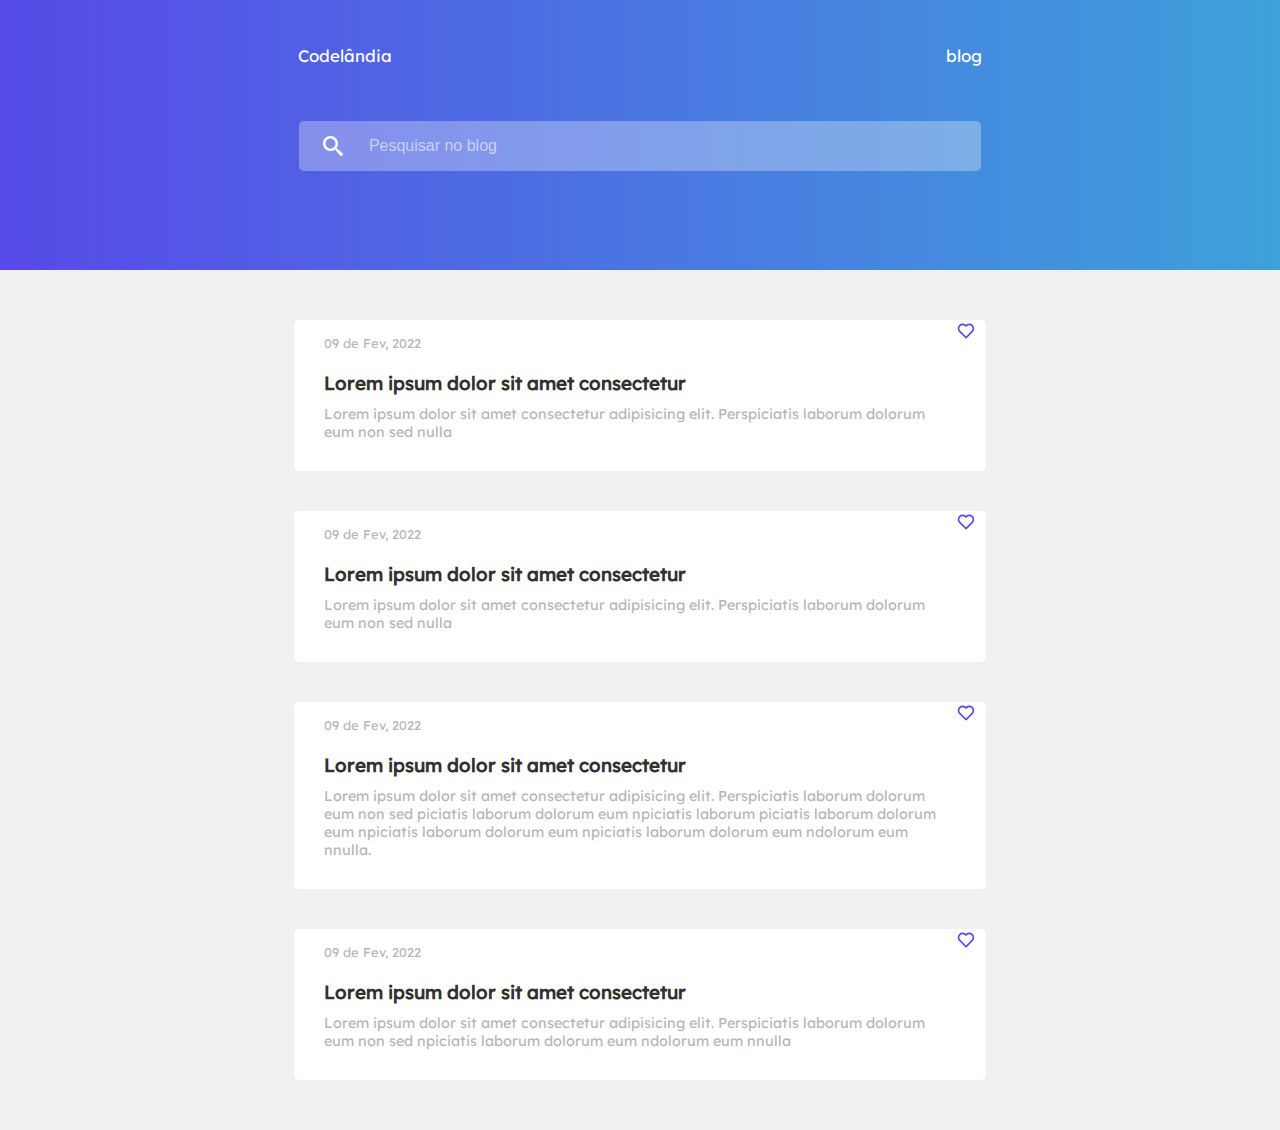
<file: desafio1/index.html>
<!DOCTYPE html>
<html lang="pt-br">

<head>
    <meta charset="UTF-8">
    <meta http-equiv="X-UA-Compatible" content="IE=edge">
    <meta name="viewport" content="width=device-width, initial-scale=1.0">
    <link rel="stylesheet" href="estilos/style.css">
    <link rel="stylesheet" href="estilos/variaveis.css">
    <title>Desafio01-Codelândia</title>
</head>

<body>
    <header>
        <nav>
            <ul>
                <li>Codelândia</li>
                <li>blog</li>
            </ul>
        </nav>
        <div class="search-box">
            <img src="icone/lupa.svg" class="lupa" alt="Lupa de pesquisa" height="20" width="20"><!-- inserindo e passando o tamanho da imagem dentro do link -->
            <input type="text" class="input-txt" placeholder="Pesquisar no blog">
            </a>
        </div>
    </header>

    <main class="conteudo">
        <section class="post">
            <span class="date">09 de Fev, 2022</span>
            <img src="icone/coracao.svg" class="icone-coracao" alt="Coracao" height="20" width="20">
            <h3>Lorem ipsum dolor sit amet consectetur </h3>
            <p>Lorem ipsum dolor sit amet consectetur adipisicing elit. Perspiciatis laborum dolorum eum non sed nulla </p>
        </section>
        <section class="post">
            <span class="date">09 de Fev, 2022</span>
            <img src="icone/coracao.svg" class="icone-coracao" alt="Coracao" height="20" width="20">
            <h3>Lorem ipsum dolor sit amet consectetur </h3>
            <p>Lorem ipsum dolor sit amet consectetur adipisicing elit. Perspiciatis laborum dolorum eum non sed nulla </p>
        </section>
        <section class="post">
            <span class="date">09 de Fev, 2022</span>
            <img src="icone/coracao.svg" class="icone-coracao" alt="Coracao" height="20" width="20">
            <h3>Lorem ipsum dolor sit amet consectetur </h3>
            <p>Lorem ipsum dolor sit amet consectetur adipisicing elit. Perspiciatis laborum dolorum eum non sed piciatis laborum dolorum eum npiciatis laborum piciatis laborum dolorum eum npiciatis laborum dolorum eum npiciatis laborum dolorum eum ndolorum eum nnulla. </p>
        </section>
        <section class="post">

            <span class="date">09 de Fev, 2022</span>
            <img src="icone/coracao.svg" class="icone-coracao" alt="Coracao" height="20" width="20">
            <h3>Lorem ipsum dolor sit amet consectetur </h3>
            <p>Lorem ipsum dolor sit amet consectetur adipisicing elit. Perspiciatis laborum dolorum eum non sed npiciatis laborum dolorum eum ndolorum eum nnulla </p>
        </section>
    </main>
</body>

</html>
</file>
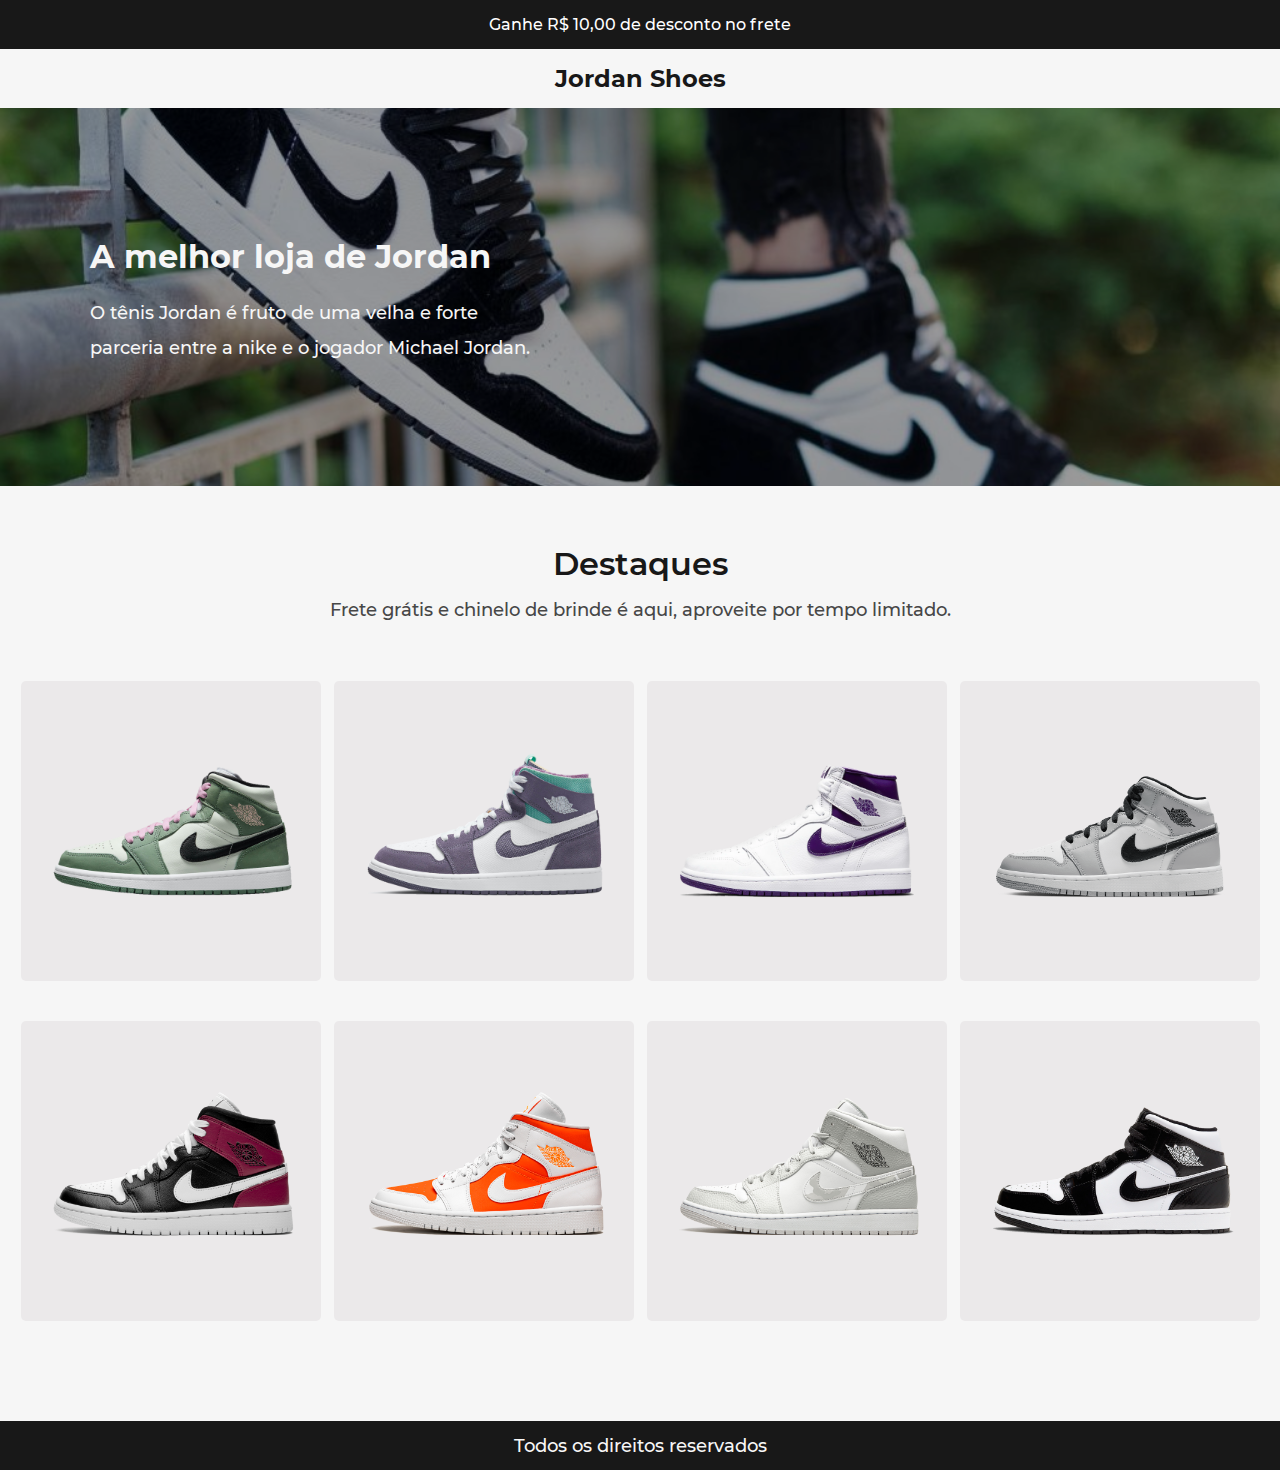
<file: desafio2/index.html>
<!DOCTYPE html>
<html lang="pt-br">

<head>
  <meta charset="UTF-8">
  <meta http-equiv="X-UA-Compatible" content="IE=edge">
  <meta name="viewport" content="width=device-width, initial-scale=1.0">
  <link rel="stylesheet" href="./estilos/style.css">
  <title>Shop Calçados</title>
</head>

<body>
  <nav>
    <div class="div-desconto">
      <p>Ganhe R$ 10,00 de desconto no frete</p>
    </div>
    <div class="div-logo">
      <p>Jordan Shoes</p>
    </div>
  </nav>
  <header class="banner">
    <img src="./img/wallpaper.jpeg" alt="Banner pessoa calçada com tênis">
    <div class="text-banner">
      <h1>A melhor loja de Jordan</h1>
      <p>O tênis Jordan é fruto de uma velha e forte<br> parceria entre a nike e o jogador Michael Jordan.</p>
    </div>
  </header>
  <section class="destaques">
    <h1>Destaques</h1>
    <p>Frete grátis e chinelo de brinde é aqui, aproveite por tempo limitado.</p>
  </section>
  <section class="container-img">
    <ul class="lista-img">
      <li class="item"><img src="./img/1.png" alt=""></li>
      <li class="item"><img src="./img/2.png" alt=""></li>
      <li class="item"><img src="./img/3.png" alt=""></li>
      <li class="item"><img src="./img/4.png" alt=""></li>
      <li class="item"><img src="./img/5.png" alt=""></li>
      <li class="item"><img src="./img/6.png" alt=""></li>
      <li class="item"><img src="./img/7.png" alt=""></li>
      <li class="item"><img src="./img/8.png" alt=""></li>
    </ul>
  </section>
  <footer>
    <p>Todos os direitos reservados</p>
  </footer>

</body>

</html>
</file>
<file: desafio1/estilos/variaveis.css>
@charset "UTF-8";
/* Adicionando as fontes */
@font-face {
  font-family: "Inter Medium";
  src: url("../fontes/Inter-Medium.ttf") format("opentype");
}
@font-face {
  font-family: "Inter Regular";
  src: url("../fontes/Inter-Regular.ttf") format("opentype");
}
@font-face {
  font-family: "Lexend";
  src: url("../fontes/LexendDeca-Regular.ttf") format("opentype");
}

:root {
  --blue: #3ea1db;
  --blue-dark: #574ae8;
  --white: #fff;

  --title: #313131;
  --text: #b6b6b6;

  --linear: linear-gradient(90deg, #574ae8 0%, #3ea1db 100%);
}
</file>
<file: desafio2/estilos/style.css>
@import "./variaveis.css";

@font-face {
  font-family: "Montserrat Bold";
  src: url(../fontes/Montserrat-Bold.ttf);
}
@font-face {
  font-family: "Montserrat Medium";
  src: url(../fontes/Montserrat-Medium.ttf);
}
@font-face {
  font-family: "Montserrat SemiBold";
  src: url(../fontes/Montserrat-SemiBold.ttf);
}
.div-desconto {
  text-align: center;
  background: var(--title);
  color: var(--white);
  font-family: "Montserrat Medium";
  font-size: 1em;
  padding: 15px 0px;
}

.div-logo {
  text-align: center;
  color: var(--title);
  font-family: "Montserrat Bold";
  font-size: 1.5em;
  padding: 15px 0px;
}

.banner img {
  width: 100%;
  height: 378px;
  object-fit: cover;
  object-position: center;
  filter: brightness(60%);
}

.banner {
  position: relative;
}

.text-banner {
  position: absolute;
  top: 129px;
  padding-left: 7vw;
}

.text-banner h1 {
  color: var(--bgSite);
  font-family: "Montserrat Bold";
  font-size: 2em;
}

.text-banner p {
  margin-top: 20px;
  color: var(--bgSite);
  font-family: "Montserrat Medium";
  line-height: 35.31px;
  font-size: 1.125em;
}

.destaques {
  text-align: center;
  color: var(--title);
}

.destaques h1 {
  padding-top: 58px;
  font-family: "Montserrat SemiBold";
  font-size: 2em;
}

.destaques p {
  padding-top: 15px;
  padding-bottom: 60px;
  font-family: "Montserrat Medium";
  font-size: 1.13em;
  color: var(--text);
}

.container-img {
  /* margin: 0 5vh; */
  margin-bottom: 100px;
}

.lista-img {
  display: flex;
  flex-flow: wrap;
  justify-content: center;
  align-items: center;
  gap: 40px 13px;
}

.item {
  display: flex;
  align-items: center;
  background: var(--bgCard);
  width: 300px;
  height: 300px;
  border-radius: 5px;
}

footer {
  background: var(--title);
  text-align: center;
}

footer p {
  font-family: "Montserrat Medium";
  color: var(--bgSite);
  font-size: 1.13em;
  padding: 13px;
}

@media (max-width: 450px) {
  .text-banner h1 {
    font-size: 1.75em;
  }
  .text-banner p {
    font-size: 1em;
  }
  .destaques h1 {
    padding-top: 50px;
    font-size: 1.75em;
  }
  .destaques p {
    padding-top: 5px;
    font-size: 1em;
    margin: 0 20px;
  }
  .lista-img {
    gap: 30px 0;
  }
  .container-img {
    margin-bottom: 50px;
  }
  .item {
    width: 374px;
    height: 302px;
  }
  .item img {
    padding: 76px 62px;
  }
}
</file>
<file: desafio1/estilos/style.css>
@charset "UTF-8";
/* Reset do navegador */
* {
  box-sizing: border-box;
  padding: 0;
  margin: 0;
}

body {
  font-family: Lexend;
  background-color: rgba(238, 238, 238, 0.808);
}

header {
  background-image: var(--linear); /* degradê do header */
  height: 30vh; /*altura do header*/
}

header > nav > ul {
  display: flex;
  justify-content: space-between;
  max-width: 900px;
  margin: 0 23.3%;
  list-style: none;
}

header > nav > ul > li {
  margin-top: 5vh;
  color: var(--white);
  font-size: 1.05em;
}

.search-box {
  display: flex;
  align-items: center;
  justify-content: center;
  margin-top: 70px;
}

/* Campo de texto */
.input-txt {
  width: 53.3%;
  border-radius: 5px;
  height: 50px;
  padding-left: 70px;
  background-color: rgba(255, 255, 255, 0.3);
  border: none;
  position: absolute;
  color: white;
  font-size: 1rem;
}
.input-txt::placeholder {
  color: rgba(255, 255, 255, 0.568);
}

.lupa {
  position: relative;
  /* right: 25%; */
  margin-left: -48%;
}

.conteudo {
  margin-top: 50px;
  margin-bottom: 50px;
  display: flex;
  flex-direction: column;
  gap: 40px;
  width: 100%;
}

.post {
  display: flex;
  flex-direction: column;
  background: var(--white);
  height: auto;
  max-width: 900px;
  margin: 0px 23vw;
  padding: 30px;
  border-radius: 5px;
}
h3 {
  margin-top: -15px;
  color: var(--title);
  margin-bottom: 10px;
}
p {
  color: var(--text);
  font-size: 0.9rem;
}

.date {
  color: var(--text);
  font-size: 0.8rem;
  position: relative;
  bottom: 15px;
}
.icone-coracao {
  position: relative;
  left: 100%;
  bottom: 5vh;
}

@media (max-width: 500px) {
  header > nav > ul > li {
    margin-top: 3vh;
  }
  header {
    height: 20vh; /*altura do header*/
  }
  .search-box {
    margin-top: 35px;
  }
  .input-txt {
    height: 30px;
  }
}
</file>
